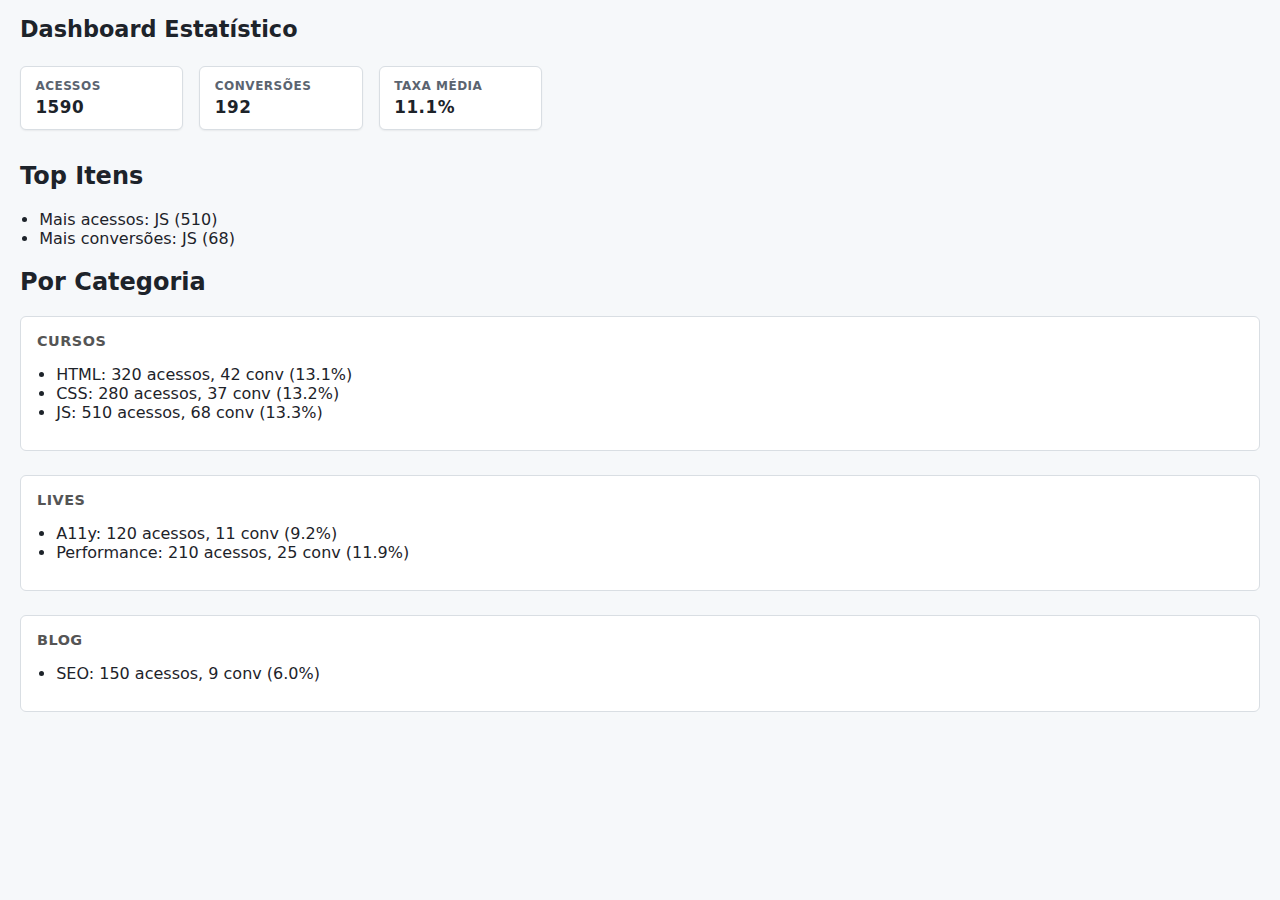
<file: 03-js/mini-projeto/dashboard-estatistico/index.html>
<!DOCTYPE html><html lang="pt-BR"><head><meta charset="UTF-8"><title>Dashboard Estatístico</title><meta name="viewport" content="width=device-width,initial-scale=1"/><style>body{font-family:system-ui,-apple-system,"Segoe UI",Roboto,sans-serif;margin:0;background:#f6f8fa;color:#1d232a;padding:1rem 1.25rem 4rem}h1{font-size:1.4rem;margin:0 0 1.5rem}.summary{display:grid;gap:1rem;grid-template-columns:repeat(auto-fill,minmax(160px,1fr));margin-bottom:2rem}.metric-card{background:#fff;border:1px solid #d9dee3;border-radius:6px;padding:.75rem .9rem;display:flex;flex-direction:column;gap:.25rem;box-shadow:0 1px 2px rgba(0,0,0,.06)}.metric-card h3{font-size:.75rem;margin:0;font-weight:600;text-transform:uppercase;letter-spacing:.5px;color:#5b6470}.metric-card strong{font-size:1.05rem;letter-spacing:.5px}ul{padding-left:1.2rem}.cat-block{margin-bottom:1.5rem;background:#fff;border:1px solid #d9dee3;padding:.75rem 1rem;border-radius:6px}.cat-block h4{margin:.25rem 0 .5rem;font-size:.9rem;text-transform:uppercase;letter-spacing:.5px;color:#555}#loading{font-style:italic}</style></head><body><h1>Dashboard Estatístico</h1><div id="dashboard-root" aria-live="polite"></div><script type="module" src="./dashboard.js"></script></body></html>
</file>
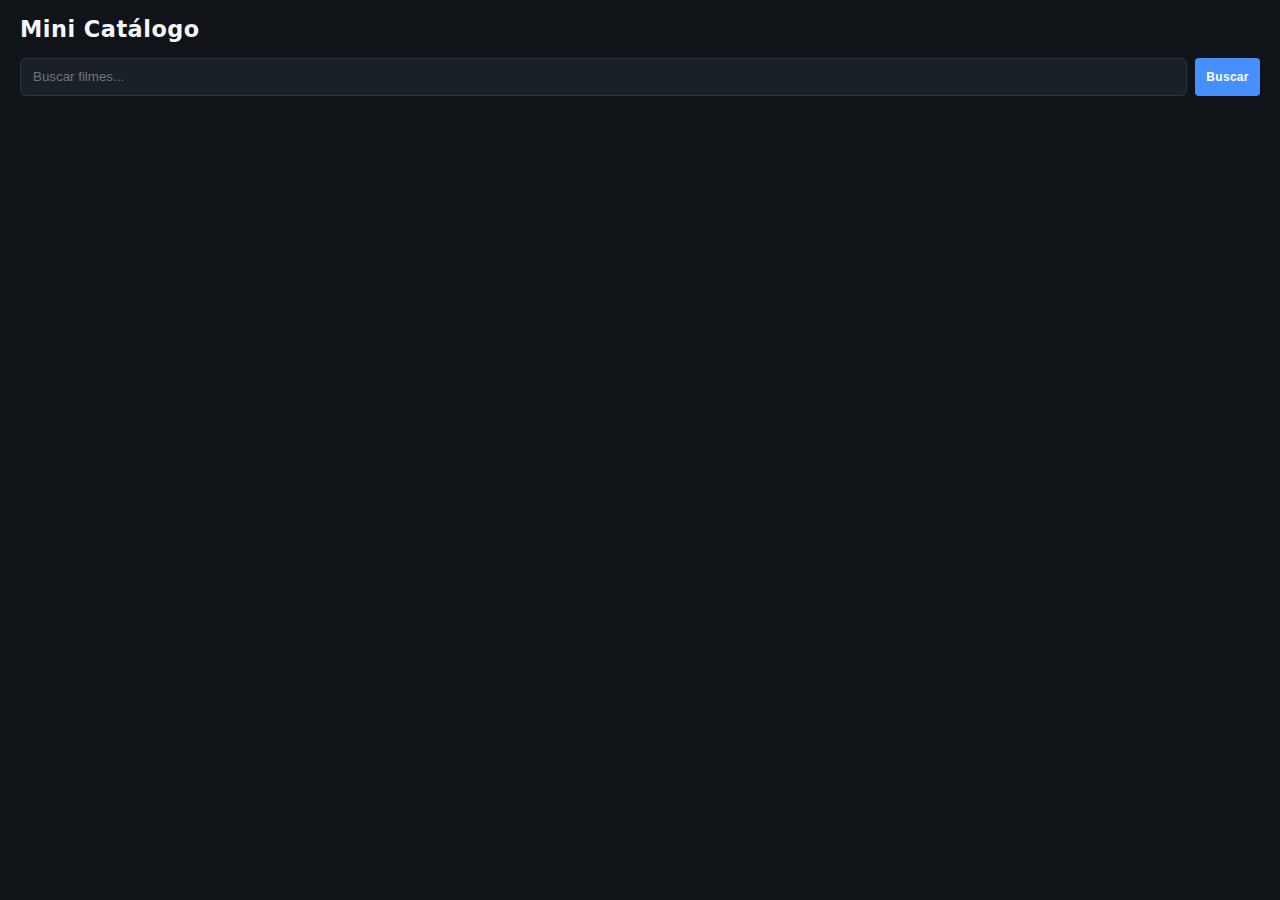
<file: 04-dom-spa/mini-projeto/mini-catalogo-filmes/index.html>
<!DOCTYPE html><html lang="pt-BR"><head><meta charset="UTF-8"><title>Mini Catálogo de Filmes</title><meta name="viewport" content="width=device-width,initial-scale=1"><style>body{font-family:system-ui,sans-serif;margin:0;background:#101418;color:#f4f7fa;padding:1rem 1.25rem 4rem}h1{font-size:1.4rem;margin:0 0 1rem;letter-spacing:.5px}form{display:flex;gap:.5rem;margin-bottom:1rem}input[type='search']{flex:1;padding:.65rem .75rem;border:1px solid #2b333c;border-radius:6px;background:#1a2027;color:#fff}button{cursor:pointer}.grid{display:grid;gap:1rem;grid-template-columns:repeat(auto-fill,minmax(180px,1fr))}.card{background:#1a2027;border:1px solid #2b333b;border-radius:6px;padding:.75rem .8rem;display:flex;flex-direction:column;gap:.5rem}.card__title{margin:0;font-size:.95rem;font-weight:600}.meta{margin:0;font-size:.7rem;letter-spacing:.5px;opacity:.7;text-transform:uppercase}.actions{margin-top:auto;display:flex;gap:.5rem}.btn{background:#458fff;border:none;color:#fff;padding:.5rem .7rem;font-size:.75rem;font-weight:600;border-radius:4px;letter-spacing:.3px}.btn--ghost{background:#27323b}dialog{border:none;border-radius:8px;padding:1.25rem 1.25rem 1.5rem;width:min(520px,90vw);background:#1a2027;color:#fff}dialog::backdrop{background:rgba(0,0,0,.6)}</style></head><body><h1>Mini Catálogo</h1><form id="searchForm"><input type="search" id="q" placeholder="Buscar filmes..." aria-label="Buscar filmes"><button class="btn" type="submit">Buscar</button></form><div id="results" aria-live="polite"></div><dialog id="modal" aria-modal="true"></dialog><script type="module">import { renderLista } from './ui.js'; const form=document.getElementById('searchForm'); form.addEventListener('submit',e=>{ e.preventDefault(); renderLista(document.getElementById('q').value.trim()); });</script></body></html>
</file>
